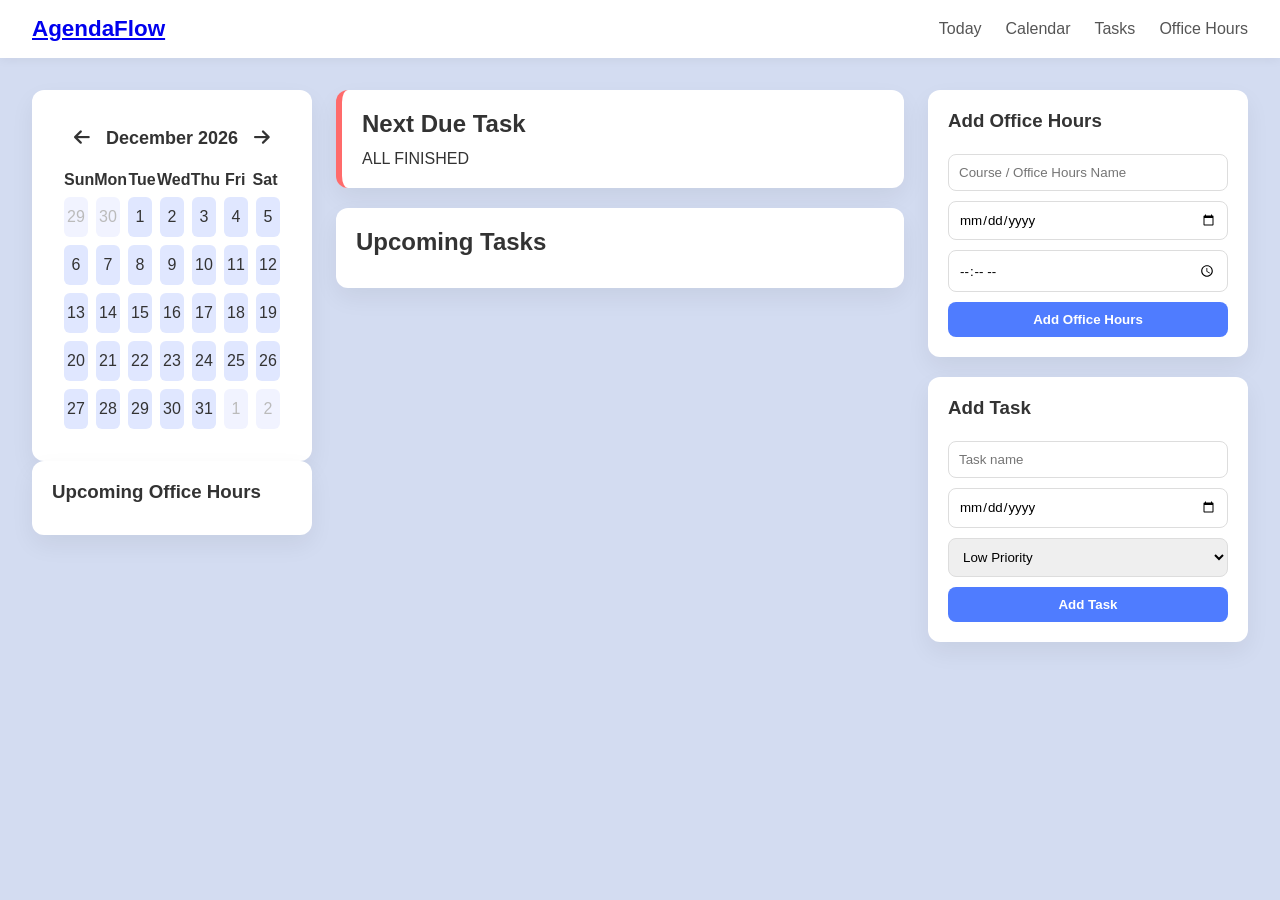
<file: index.html>
<!DOCTYPE html>
<html lang="en">
<head>
  <meta charset="UTF-8" />
  <meta name="viewport" content="width=device-width, initial-scale=1.0" />
  <title>AgendaFlow</title>

  <link rel="stylesheet" href="https://cdnjs.cloudflare.com/ajax/libs/font-awesome/6.5.1/css/all.min.css">

  <link rel="stylesheet" href="styles.css" />
</head>

<body>

  <nav class="navbar">
    <div class="logo">
      <a href="index.html">AgendaFlow</a>
    </div>
    <ul class="nav-links">
      <li><a href="today.html">Today</a></li>
      <li><a href="calendar.html">Calendar</a></li>
      <li><a href="tasks.html">Tasks</a></li>
      <li><a href="officehours.html">Office Hours</a></li>
    </ul>
  </nav>

  <div class="container">

    <aside class="sidebar">
      <div class="calendar-card">

        <div class="header">
          <div id="prev" class="btn">
            <i class="fa-solid fa-arrow-left"></i>
          </div>

          <div id="month-year"></div>

          <div id="next" class="btn">
            <i class="fa-solid fa-arrow-right"></i>
          </div>
        </div>

        <div class="weekdays">
          <div>Sun</div>
          <div>Mon</div>
          <div>Tue</div>
          <div>Wed</div>
          <div>Thu</div>
          <div>Fri</div>
          <div>Sat</div>
        </div>

        <div class="days" id="days"></div>

      </div>
  <div class="card">
    <h3>Upcoming Office Hours</h3>
    <div id="officeHoursList"></div>
  </div>
</aside>
    </aside>


    <main class="main">

      <div class="card highlight">
        <h2>Next Due Task</h2>
        <div id="nextTask"></div>
        <div id="nextDueTask"></div>
      </div>

      <div class="card">
        <h2>Upcoming Tasks</h2>
        <div id="taskList"></div>
      </div>

    </main>

    <aside class="sidebar">

      <div class="card officehours-card">
  <h3>Add Office Hours</h3>
  <input id="officeName" type="text" placeholder="Course / Office Hours Name" />
  <input id="officeDate" type="date" />
  <input id="officeTime" type="time" step="60" />
  <button id="addOfficeButton">Add Office Hours</button>
</div>

      <div class="card">
        <h3>Add Task</h3>

        <input id="taskName" type="text" placeholder="Task name" />
        <input id="taskDate" type="date" />

        <select id="taskPriority">
          <option value="low">Low Priority</option>
          <option value="medium">Medium Priority</option>
          <option value="high">High Priority</option>
        </select>

        <button id="addTaskButton">Add Task</button>
      </div>

    </aside>

  </div>

  <script src="script.js"></script>
</body>
</html>
</file>
<file: styles.css>
* {
  margin: 0;
  padding: 0;
  box-sizing: border-box;
  font-family: -apple-system, BlinkMacSystemFont, sans-serif;
}

body {
  background-color: #d3dcf1;
  color: #333;
}

.navbar {
  background: white;
  padding: 16px 32px;
  display: flex;
  justify-content: space-between;
  align-items: center;
  box-shadow: 0 2px 10px rgba(0,0,0,0.05);
}

.logo {
  font-size: 1.4rem;
  font-weight: 700;
  color: #4f7cff;
}

.nav-links {
  list-style: none;
  display: flex;
  gap: 24px;
}

.nav-links li {
  cursor: pointer;
  color: #555;
}

.container {
  display: grid;
  grid-template-columns: 280px 1fr 320px;
  gap: 24px;
  padding: 32px;
}

.sidebar {
  display: flex;
  flex-direction: column;
}

.card {
  background: white;
  border-radius: 12px;
  padding: 20px;
  margin-bottom: 20px;
  box-shadow: 0 10px 25px rgba(0,0,0,0.06);
}

.highlight {
  border-left: 6px solid #ff6b6b;
}

h2, h3 {
  margin-bottom: 12px;
}

.task {
  display: flex;
  justify-content: space-between;
  align-items: center;
  padding: 10px 0;
  border-bottom: 1px solid #eee;
}

.task-title {
  font-size: 1.2rem;
  font-weight: bold;
}

.urgent {
  color: #ff4d4f;
  font-weight: bold;
}

.overdue {
  color: #ff4d4f;
}

.soon {
  color: #faad14;
}

.low {
  color: #52c41a;
}

input, select, button {
  width: 100%;
  margin-top: 10px;
  padding: 10px;
  border-radius: 8px;
  border: 1px solid #ddd;
}

button {
  background: #4f7cff;
  color: white;
  font-weight: bold;
  border: none;
  cursor: pointer;
}

button:hover {
  background: #3a66e0;
}

.deletebutton {
  all: unset;
  cursor: pointer;
  font-size: 14px;
  font-weight: bold;
  color: #999;
  margin-left: 10px;
}

.deletebutton:hover {
  color: red;
}

.nav-links a {
  text-decoration: none;
  color: inherit;
}

.nav-links a:hover {
  color: #3a66e0; 
}


body.today-page {
  background-color: #d3dcf1;
}

body.today-page .container {
  height: 100vh;
  display: flex;
  justify-content: center;
  align-items: flex-start;
  padding-top: 50px;  
  gap: 0;
}

body.today-page .sidebar {
  display: none; 
}

body.today-page .main {
  flex: none;        
  width: 600px;       
  padding: 2rem;       
  display: flex;
  flex-direction: column;
  gap: 2rem;
  box-sizing: border-box;
}

body.today-page .card {
  width: 100%;
  text-align: center;
  border-radius: 12px;
  box-shadow: 0 10px 25px rgba(0,0,0,0.06);
  padding: 2rem;
  background: white;
}

body.today-page .highlight {
  border-left: 8px solid #ff4d4f;
}

body.today-page .task-title {
  font-size: 1.5rem;
  font-weight: bold;
}

.calendar-card {
  width: 100%;
  padding: 2rem;
  border-radius: 12px;
  box-shadow: 0 10px 25px rgba(0,0,0,0.06);
  background: white;
}

.header {
  display: grid;
  grid-template-columns: 1fr auto 1fr;
  align-items: center;
  margin-bottom: 1rem;
}

.btn {
  cursor: pointer;
  font-size: 18px;
  padding: 6px 10px;
  border-radius: 6px;
  transition: background 0.2s ease;
}

.btn:hover {
  background-color: #eef2ff;
}

#prev {
  justify-self: start;
}

#next {
  justify-self: end;
}

#month-year {
  text-align: center;
  font-weight: bold;
  font-size: 18px;
}

.weekdays {
  display: grid;
  grid-template-columns: repeat(7, 1fr);
  text-align: center;
  font-weight: 600;
  margin-bottom: 0.5rem;
}

.days {
  display: grid;
  grid-template-columns: repeat(7, 1fr);
  gap: 8px;
}

.days div {
  display: flex;
  justify-content: center;
  align-items: center;
  height: 40px;
  border-radius: 6px;
  background-color: #e0e7ff;
  cursor: pointer;
}

.days div:hover {
  background-color: #c7d2fe;
}

.days .active {
  background-color: #4f7cff;
  color: white;
  font-weight: bold;
}

.days .fade {
  background-color: #f1f3ff;
  color: #bbb;
  cursor: default;
}

body.calendar-page {
  height: 100vh;
  margin: 0;
  display: flex;
  flex-direction: column;
}

body.calendar-page .container {
  flex: 1;
  display: flex;
  justify-content: center;
  align-items: center;
  padding: 0;
}

body.tasks-page {
  background-color: #d3dcf1;
  height: 100vh;
  margin: 0;
  display: flex;
  flex-direction: column;
}

body.tasks-page .container {
  flex: 1;
  display: flex;
  justify-content: center; 
  align-items: flex-start; 
  padding-top: 10vh;      
}

body.tasks-page .card {
  width: 400px;
  max-width: 90%;
  text-align: center;
  padding: 2rem;
  border-radius: 12px;
  box-shadow: 0 10px 25px rgba(0,0,0,0.06);
  background: white;
  font-size: 1.2rem;
}

body.tasks-page #taskList {
  margin-top: 1rem;
  display: flex;
  flex-direction: column;
  gap: 1rem;
}

.officehours-card {
  width: 100%;
}

.officehours-list {
  margin-top: 1rem;
  display: flex;
  flex-direction: column;
  gap: 1rem;
}

body.officehours-page {
  height: 100vh;
  margin: 0;
  display: flex;
  flex-direction: column;
}

body.officehours-page .container {
  flex: 1;
  display: flex;
  justify-content: center;
  align-items: flex-start;
  padding-top: 10vh;
}

body.officehours-page .officehours-card {
  width: 500px;
  max-width: 90%;
  text-align: center;
  padding: 2rem;
  border-radius: 12px;
  box-shadow: 0 10px 25px rgba(0,0,0,0.06);
  background: white;
  font-size: 1.5rem;
}

body.calendar-page .days .fade {
  background-color: #f1f3ff;  
  color: #bbb;                 
  cursor: default;
}
</file>
